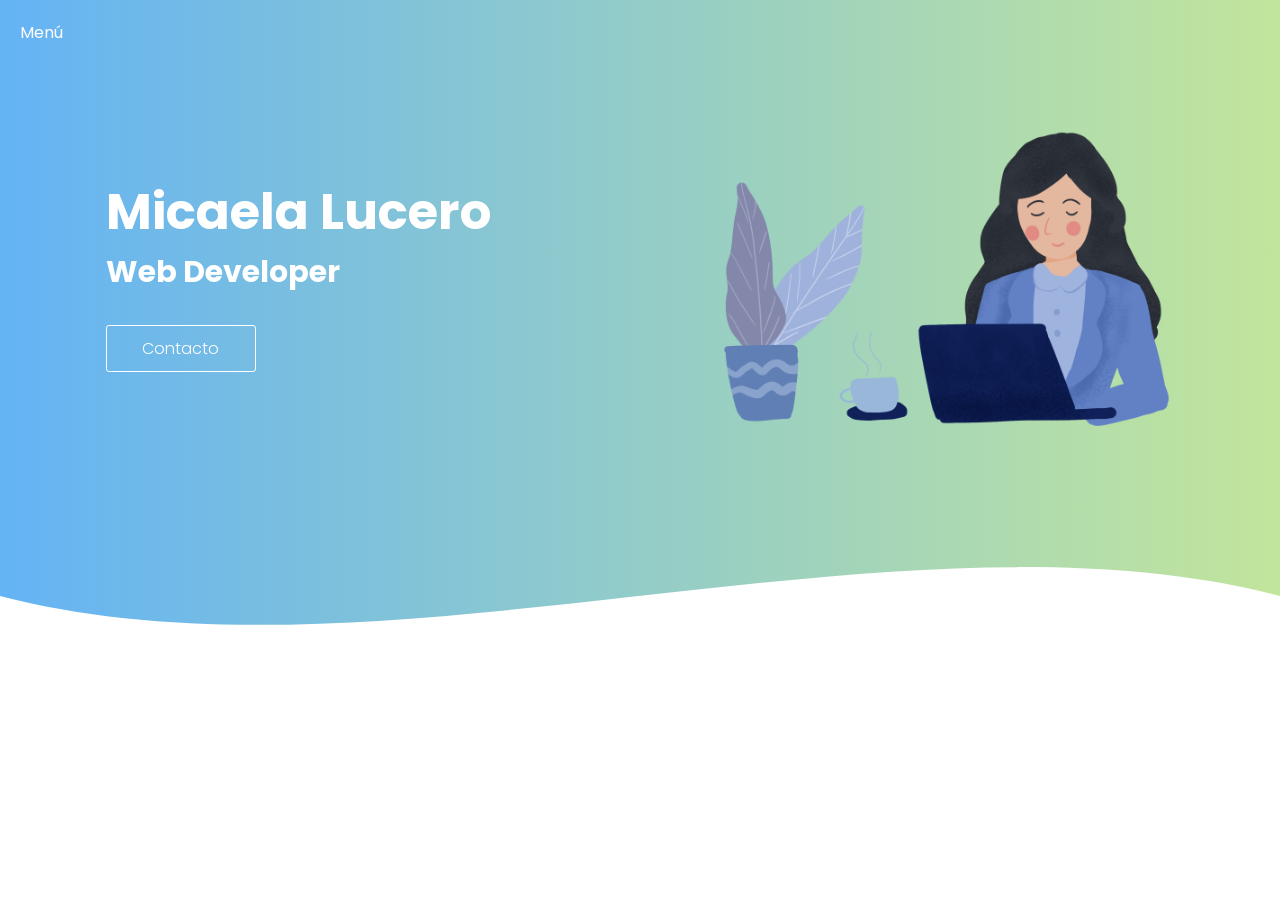
<file: index.html>
<!DOCTYPE html>
<html lang="es">

<head>
    <meta charset="UTF-8">
    <meta name="viewport" content="width=device-width, initial-scale=1.0">
    <meta http-equiv="X-UA-Compatible" content="ie=edge">
    <title>Landing Page</title>
    <link rel="stylesheet" href="estilo.css">
    <link href="https://fonts.googleapis.com/css?family=Poppins:300,400,700,800&display=swap" rel="stylesheet">
</head>

<body>
    <header>
        <div class="container">
            <nav>
                <a href="#" id="icono" class="icono">Menú</a>
                <div class="enlaces uno" id="enlaces">
                    <a href="">Inicio</a>
                    <a href="">Acerca de</a>
                    <a href="">Contacto</a>
                </div>
            </nav>
            <div class="textos">
                <h1>Micaela Lucero</h1>
                <h2>Web Developer</h2>
                <a href="#">Contacto</a>
            </div>
            <img src="woman.png" alt="">
        </div>
    </header>
         <div class="wave">
            <div style="height: 150px; overflow: hidden;" ><svg viewBox="0 0 500 150" preserveAspectRatio="none" style="height: 100%; width: 100%;"><path d="M0.00,49.98 C150.00,150.00 349.20,-50.00 500.00,49.98 L500.00,150.00 L0.00,150.00 Z" style="stroke: none; fill: #fff;"></path></svg></div>
            </div>
        <script src="script.js"></script>
</body>
</html>
</file>
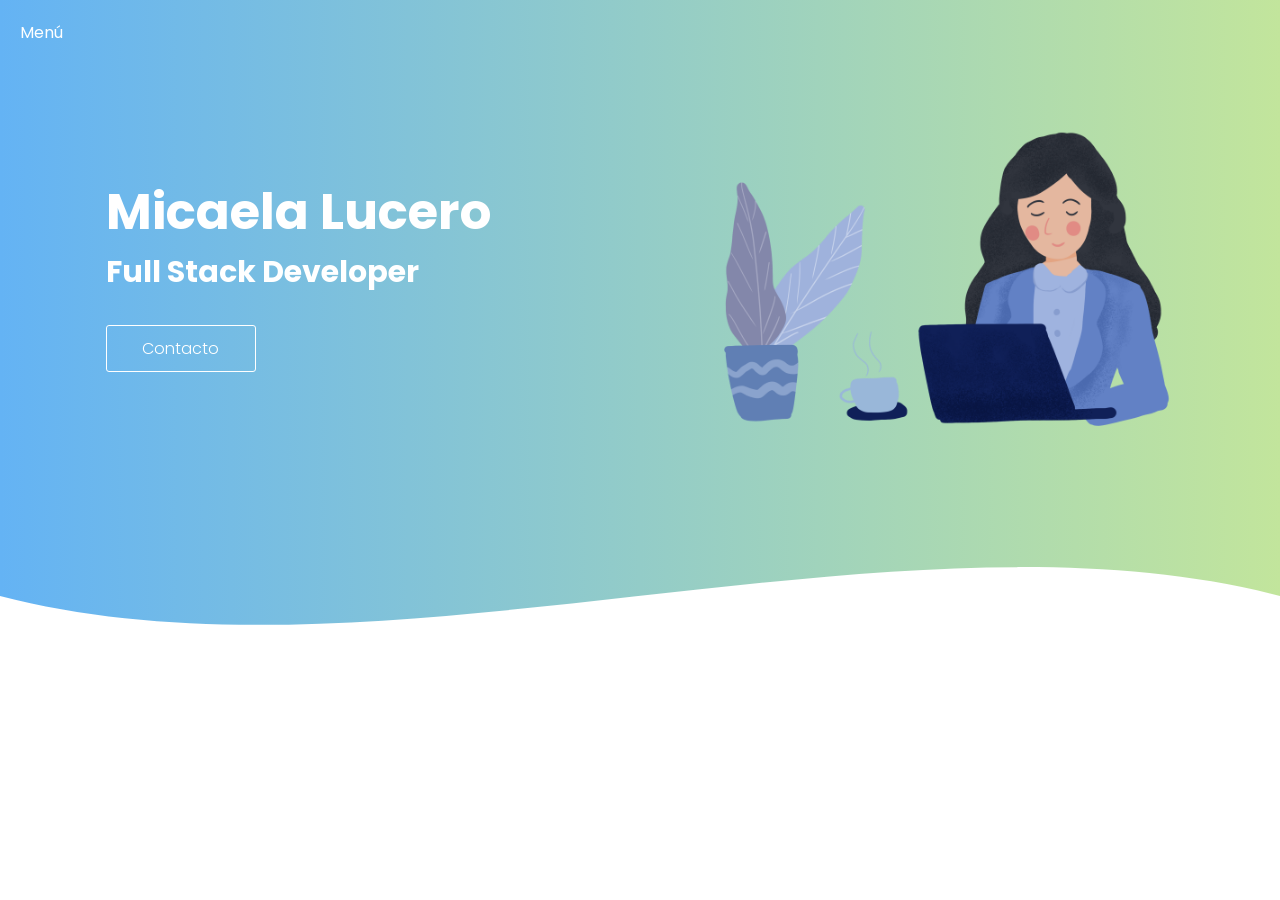
<file: docs/index.html>
<!DOCTYPE html>
<html lang="es">

<head>
    <meta charset="UTF-8">
    <meta name="viewport" content="width=device-width, initial-scale=1.0">
    <meta http-equiv="X-UA-Compatible" content="ie=edge">
    <title>Landing Page</title>
    <link rel="stylesheet" href="estilo.css">
    <link href="https://fonts.googleapis.com/css?family=Poppins:300,400,700,800&display=swap" rel="stylesheet">
</head>

<body>
    <header>
        <div class="container">
            <nav>
                <a href="#" id="icono" class="icono">Menú</a>
                <div class="enlaces uno" id="enlaces">
                    <a href="">Inicio</a>
                    <a href="">Acerca de</a>
                    <a href="">Contacto</a>
                </div>
            </nav>
            <div class="textos">
                <h1>Micaela Lucero</h1>
                <h2>Full Stack Developer</h2>
                <a href="#">Contacto</a>
            </div>
            <img src="woman.png" alt="">
        </div>
    </header>
         <div class="wave">
            <div style="height: 150px; overflow: hidden;" ><svg viewBox="0 0 500 150" preserveAspectRatio="none" style="height: 100%; width: 100%;"><path d="M0.00,49.98 C150.00,150.00 349.20,-50.00 500.00,49.98 L500.00,150.00 L0.00,150.00 Z" style="stroke: none; fill: #fff;"></path></svg></div>
            </div>
        <script src="script.js"></script>
</body>
</html>
</file>
<file: estilo.css>
*{
    margin:0;
    padding: 0;
    box-sizing: border-box;
}

body{
    font-family: 'Poppins', sans-serif;
}

nav{
    position: fixed;
    top: 20px;
    left: 20px;
    display: flex;
    justify-content: flex-start;
}

nav a{
    color:#fff;
    text-decoration: none;
}

.icono{
    display: block;
    z-index: 100000000;
    animation: moverIzquierda 1s ease-in;
}

header{
    background: #c2e59c;  /* fallback for old browsers */
    background: -webkit-linear-gradient(to right, #64b3f4, #c2e59c);  /* Chrome 10-25, Safari 5.1-6 */
    background: linear-gradient(to right, #64b3f4, #c2e59c); /* W3C, IE 10+/ Edge, Firefox 16+, Chrome 26+, Opera 12+, Safari 7+ */
    height: auto;
    padding: 48px;
    width: 100%;
}

.container{
    width: 95%;
    max-width: 1200px;
    display: flex;
    align-items: center;
    justify-content: space-around;
    margin: auto;
}

img{
    display: block;
    height: 450px;
    object-fit: cover;
    animation: arriba 1s ease-in;
}

.textos{
    width: 50%;
    color:#fff;
}

.textos h1{
    font-size:50px;
    animation: moverDerecha 1s ease-in;

}

.textos h2{
    font-size:30px;
    animation: moverIzquierda 1s ease-in;
}

.textos a{
    display: inline-block;
    color:#fff;
    font-weight: 300;
    text-decoration: none;
    margin-top: 30px;
    border: 1px solid #fff;
    width: 150px;
    border-radius: 3px;
    text-align: center;
    padding: 10px 0;
    animation: arriba 1s ease-in;

}

.wave{
    height: 100px;
    width: 100%;
    background: #c2e59c;  /* fallback for old browsers */
    background: -webkit-linear-gradient(to right, #64b3f4, #c2e59c);  /* Chrome 10-25, Safari 5.1-6 */
    background: linear-gradient(to right, #64b3f4, #c2e59c); /* W3C, IE 10+/ Edge, Firefox 16+, Chrome 26+, Opera 12+, Safari 7+ */
}

.enlaces{
    position: fixed;
    display: flex;
    top: 0;
    background: #000;
    justify-content: space-around;
    align-items: center;
    height: 100vh;
    right: 0;
    flex-direction: column;
    width: 100%;
    transition: all 1s ease;
    background: #c2e59c;  /* fallback for old browsers */
    background: -webkit-linear-gradient(to right, #64b3f4, #c2e59c);  /* Chrome 10-25, Safari 5.1-6 */
    background: linear-gradient(to right, #64b3f4, #c2e59c); /* W3C, IE 10+/ Edge, Firefox 16+, Chrome 26+, Opera 12+, Safari 7+ */

}

.uno{
    
-webkit-clip-path: circle(0% at 0 0);
clip-path: circle(0% at 0 0);

}

.dos{
    
    -webkit-clip-path: circle(150% at 0 0);
    clip-path: circle(150% at 0 0);
    
    }

@keyframes moverIzquierda{
    0%{
        opacity: 0;
        transform: translateX(-100px);
    }

    100%{
        opacity: 1;
        transform: translate(0);
    }
}

@keyframes moverDerecha{
    0%{
        opacity: 0;
        transform: translateX(100px);
    }

    100%{
        opacity: 1;
        transform: translate(0);
    }
}

@keyframes arriba{
    0%{
        opacity: 0;
        transform: translateY(100px);
    }

    100%{
        opacity: 1;
        transform: translate(0);
    }
}

@media screen and (max-width:1024px){
    img{
        height: 400px;
    }

}

@media screen and (max-width:800px){
    img{
        height: 370px;
    }
    .textos h1{
        font-size: 70px;
    }

    .textos h2{
        font-size: 25px;
    }
    
}

@media screen and (max-width:700px){
    img{
        height: 250px;
    }
    .textos h1{
        font-size: 40px;
    }

    .textos h2{
        font-size: 15px;
    }
    
}

@media screen and (max-width:450px){
    .container{
        width: 100%;
        flex-wrap: wrap-reverse;
        justify-content: center;
    }
    .textos{
        width: 100%;
        text-align: center;
    }
    .textos h1{
        font-size: 60px;
    }    
}

@media screen and (max-width:340px){
    img{
        height: 160px;
    }
    .textos h1{
        font-size: 35px;
    }
    .textos a{
        width: 120px;
    }
    .textos h2{
        font-size: 15px;
    }
    
}
</file>
<file: docs/estilo.css>
*{
    margin:0;
    padding: 0;
    box-sizing: border-box;
}

body{
    font-family: 'Poppins', sans-serif;
}

nav{
    position: fixed;
    top: 20px;
    left: 20px;
    display: flex;
    justify-content: flex-start;
}

nav a{
    color:#fff;
    text-decoration: none;
}

.icono{
    display: block;
    z-index: 100000000;
    animation: moverIzquierda 1s ease-in;
}

header{
    background: #c2e59c;  /* fallback for old browsers */
    background: -webkit-linear-gradient(to right, #64b3f4, #c2e59c);  /* Chrome 10-25, Safari 5.1-6 */
    background: linear-gradient(to right, #64b3f4, #c2e59c); /* W3C, IE 10+/ Edge, Firefox 16+, Chrome 26+, Opera 12+, Safari 7+ */
    height: auto;
    padding: 48px;
    width: 100%;
}

.container{
    width: 95%;
    max-width: 1200px;
    display: flex;
    align-items: center;
    justify-content: space-around;
    margin: auto;
}

img{
    display: block;
    height: 450px;
    object-fit: cover;
    animation: arriba 1s ease-in;
}

.textos{
    width: 50%;
    color:#fff;
}

.textos h1{
    font-size:50px;
    animation: moverDerecha 1s ease-in;

}

.textos h2{
    font-size:30px;
    animation: moverIzquierda 1s ease-in;
}

.textos a{
    display: inline-block;
    color:#fff;
    font-weight: 300;
    text-decoration: none;
    margin-top: 30px;
    border: 1px solid #fff;
    width: 150px;
    border-radius: 3px;
    text-align: center;
    padding: 10px 0;
    animation: arriba 1s ease-in;

}

.wave{
    height: 100px;
    width: 100%;
    background: #c2e59c;  /* fallback for old browsers */
    background: -webkit-linear-gradient(to right, #64b3f4, #c2e59c);  /* Chrome 10-25, Safari 5.1-6 */
    background: linear-gradient(to right, #64b3f4, #c2e59c); /* W3C, IE 10+/ Edge, Firefox 16+, Chrome 26+, Opera 12+, Safari 7+ */
}

.enlaces{
    position: fixed;
    display: flex;
    top: 0;
    background: #000;
    justify-content: space-around;
    align-items: center;
    height: 100vh;
    right: 0;
    flex-direction: column;
    width: 100%;
    transition: all 1s ease;
    background: #c2e59c;  /* fallback for old browsers */
    background: -webkit-linear-gradient(to right, #64b3f4, #c2e59c);  /* Chrome 10-25, Safari 5.1-6 */
    background: linear-gradient(to right, #64b3f4, #c2e59c); /* W3C, IE 10+/ Edge, Firefox 16+, Chrome 26+, Opera 12+, Safari 7+ */

}

.uno{
    
-webkit-clip-path: circle(0% at 0 0);
clip-path: circle(0% at 0 0);

}

.dos{
    
    -webkit-clip-path: circle(150% at 0 0);
    clip-path: circle(150% at 0 0);
    
    }

@keyframes moverIzquierda{
    0%{
        opacity: 0;
        transform: translateX(-100px);
    }

    100%{
        opacity: 1;
        transform: translate(0);
    }
}

@keyframes moverDerecha{
    0%{
        opacity: 0;
        transform: translateX(100px);
    }

    100%{
        opacity: 1;
        transform: translate(0);
    }
}

@keyframes arriba{
    0%{
        opacity: 0;
        transform: translateY(100px);
    }

    100%{
        opacity: 1;
        transform: translate(0);
    }
}

@media screen and (max-width:1024px){
    img{
        height: 400px;
    }

}

@media screen and (max-width:800px){
    img{
        height: 370px;
    }
    .textos h1{
        font-size: 70px;
    }

    .textos h2{
        font-size: 25px;
    }
    
}

@media screen and (max-width:700px){
    img{
        height: 250px;
    }
    .textos h1{
        font-size: 40px;
    }

    .textos h2{
        font-size: 15px;
    }
    
}

@media screen and (max-width:450px){
    .container{
        width: 100%;
        flex-wrap: wrap-reverse;
        justify-content: center;
    }
    .textos{
        width: 100%;
        text-align: center;
    }
    .textos h1{
        font-size: 60px;
    }    
}

@media screen and (max-width:340px){
    img{
        height: 160px;
    }
    .textos h1{
        font-size: 35px;
    }
    .textos a{
        width: 120px;
    }
    .textos h2{
        font-size: 15px;
    }
    
}
</file>
